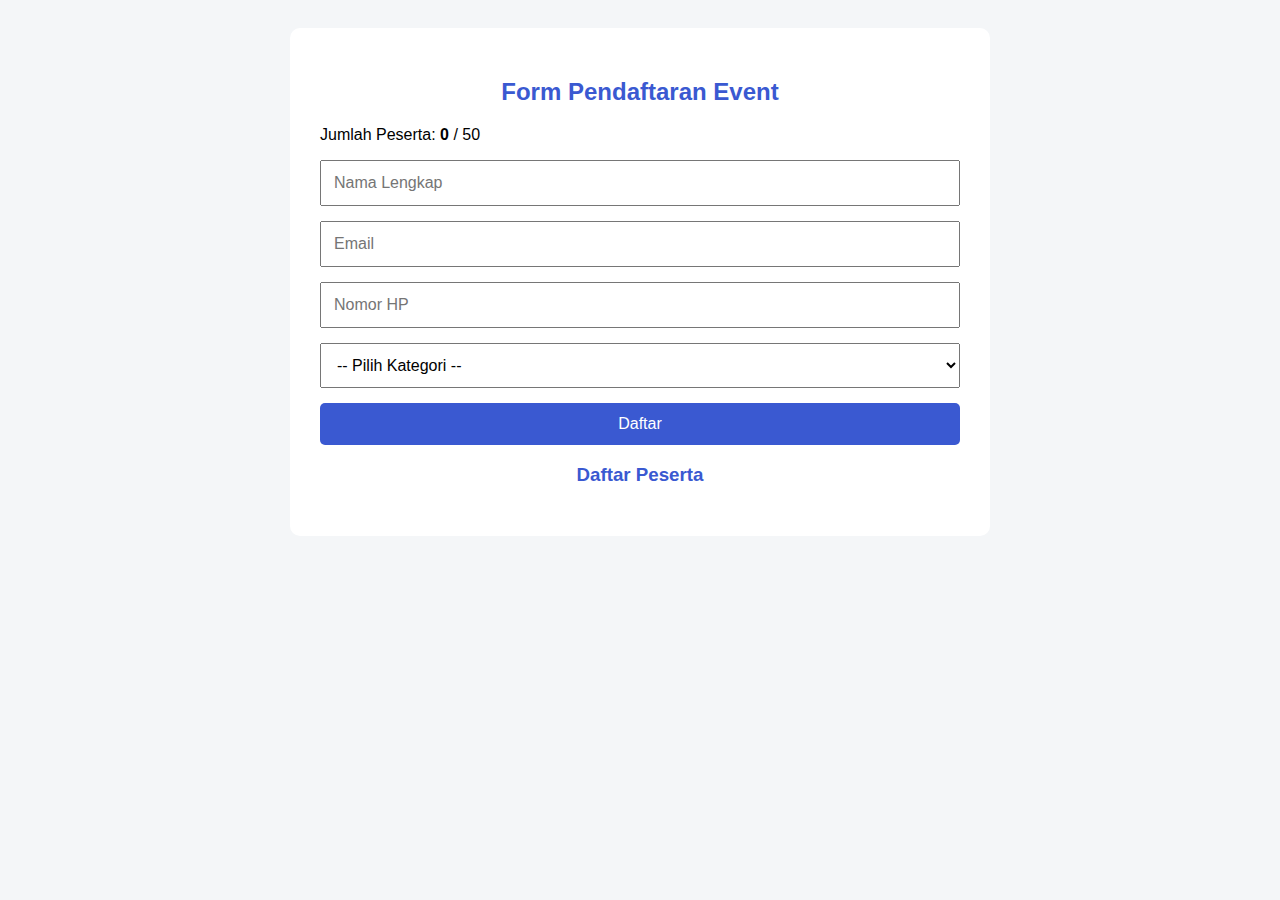
<file: daftar.html>
<!DOCTYPE html>
<html lang="en">
<head>
    <meta charset="UTF-8">
    <meta name="viewport" content="width=device-width, initial-scale=1.0">
    <title>Form Pendaftaran Peserta</title>
    <link rel="stylesheet" href="style.css">
</head>
<body>
    <div class="container">
    <h2>Form Pendaftaran Event</h2>

    <p id="statusKuota">Jumlah Peserta: <strong id="jumlahPeserta">0</strong> / 50</p>

    <form id="formDaftar">
      <input type="text" id="nama" placeholder="Nama Lengkap">
      <input type="email" id="email" placeholder="Email">
      <input type="text" id="hp" placeholder="Nomor HP">

      <select id="kategori">
        <option value="">-- Pilih Kategori --</option>
        <option value="Mahasiswa">Mahasiswa</option>
        <option value="Umum">Umum</option>
      </select>

      <button type="submit">Daftar</button>
    </form>

    <div id="modal" class="modal">
      <div class="modal-content">
      <p id="modalText"></p>
      <button onclick="tutupModal()">OK</button>
      </div>
    </div>

    <p id="pesan"></p>

    <h3>Daftar Peserta</h3>
    <div id="listPeserta"></div>
  </div>

<script src="script.js"></script>
</body>
</html>
</file>
<file: style.css>
* {
  /* margin: 0;
  padding: 0; */
  box-sizing: border-box;
  font-family: Arial, sans-serif;
}

html {
  scroll-behavior: smooth;
}

body {
  background-color: #f4f6f8;
  padding: 20px;
}

.hero {
  min-height: 100vh;
  background: linear-gradient(
      rgba(0, 0, 0, 0.6),
      rgba(0, 0, 0, 0.6)
    ),
    url("bg-event.jpg");
  background-size: cover;
  background-position: center;

  display: flex;
  align-items: center;
  justify-content: center;
  text-align: center;
  color: white;
  padding: 20px;
}

.hero-content {
  max-width: 700px;
  animation: fadeUp 1s ease;
}

.hero-title {
  font-size: 3rem;
  margin-bottom: 15px;
}

.hero-desc {
  font-size: 1.2rem;
  margin-bottom: 20px;
}

.hero-info {
  display: flex;
  justify-content: center;
  gap: 20px;
  margin-bottom: 30px;
  font-size: 1rem;
}

.btn-daftar {
  background: #ff9800;
  color: white;
  padding: 14px 30px;
  border-radius: 30px;
  text-decoration: none;
  font-weight: bold;
  transition: 0.3s;
}

.btn-daftar:hover {
  background: #e68900;
  transform: scale(1.05);
}

@keyframes fadeUp {
  from {
    opacity: 0;
    transform: translateY(30px);
  }
  to {
    opacity: 1;
    transform: translateY(0);
  }
}

@media (max-width: 768px) {
  .hero-title {
    font-size: 2.2rem;
  }

  .hero-desc {
    font-size: 1rem;
  }

  .hero-info {
    flex-direction: column;
    gap: 10px;
  }
}

.modal {
  display: none;
  position: fixed;
  inset: 0;
  background: rgba(0,0,0,0.5);
  justify-content: center;
  align-items: center;
}

.modal-content {
  background: white;
  padding: 25px 30px;
  border-radius: 10px;
  text-align: center;
  max-width: 300px;
}

.modal-content p {
  margin-bottom: 20px;
  font-size: 16px;
}

.modal-content button {
  padding: 10px 25px;
  background: #3a59d1;
  color: white;
  border: none;
  border-radius: 5px;
  cursor: pointer;
}

.info-event {
  display: flex;
  justify-content: center;
  gap: 30px;
  margin: 50px auto;
}

.info-box {
  background-color: white;
  padding: 25px 40px;
  border-radius: 8px;
  box-shadow: 0 3px 8px rgba(0,0,0,0.1);
  text-align: center;
}

.info-box h3 {
  margin-bottom: 10px;
  color: #3a59d1;
}

.btn-daftar {
  display: inline-block;
  padding: 12px 30px;
  font-size: 16px;
  background-color: #ffffff;
  color: #3a59d1;
  border-radius: 6px;
  text-decoration: none;
  font-weight: bold;
}

.btn-daftar:hover {
  background-color: #eaeaea;
}

.container {
  max-width: 700px;
  margin: auto;
  background: white;
  padding: 30px;
  border-radius: 10px;
}

h2, h3 {
  text-align: center;
  color: #3a59d1;
}

form {
  display: flex;
  flex-direction: column;
  gap: 15px;
}

input, select, button {
  padding: 12px;
  font-size: 16px;
}

button {
  background-color: #3a59d1;
  color: white;
  border: none;
  cursor: pointer;
  border-radius: 5px;
}

button:hover {
  background-color: #2f46a8;
}

#pesan {
  margin-top: 15px;
  text-align: center;
  font-weight: bold;
}

#listPeserta {
  margin-top: 20px;
  display: flex;
  flex-direction: column;
  gap: 10px;
}

.peserta {
  background: #eef2ff;
  padding: 10px;
  border-radius: 5px;
}

/* Responsif */
@media (max-width: 600px) {
  .container {
    padding: 20px;
  }
}
</file>
